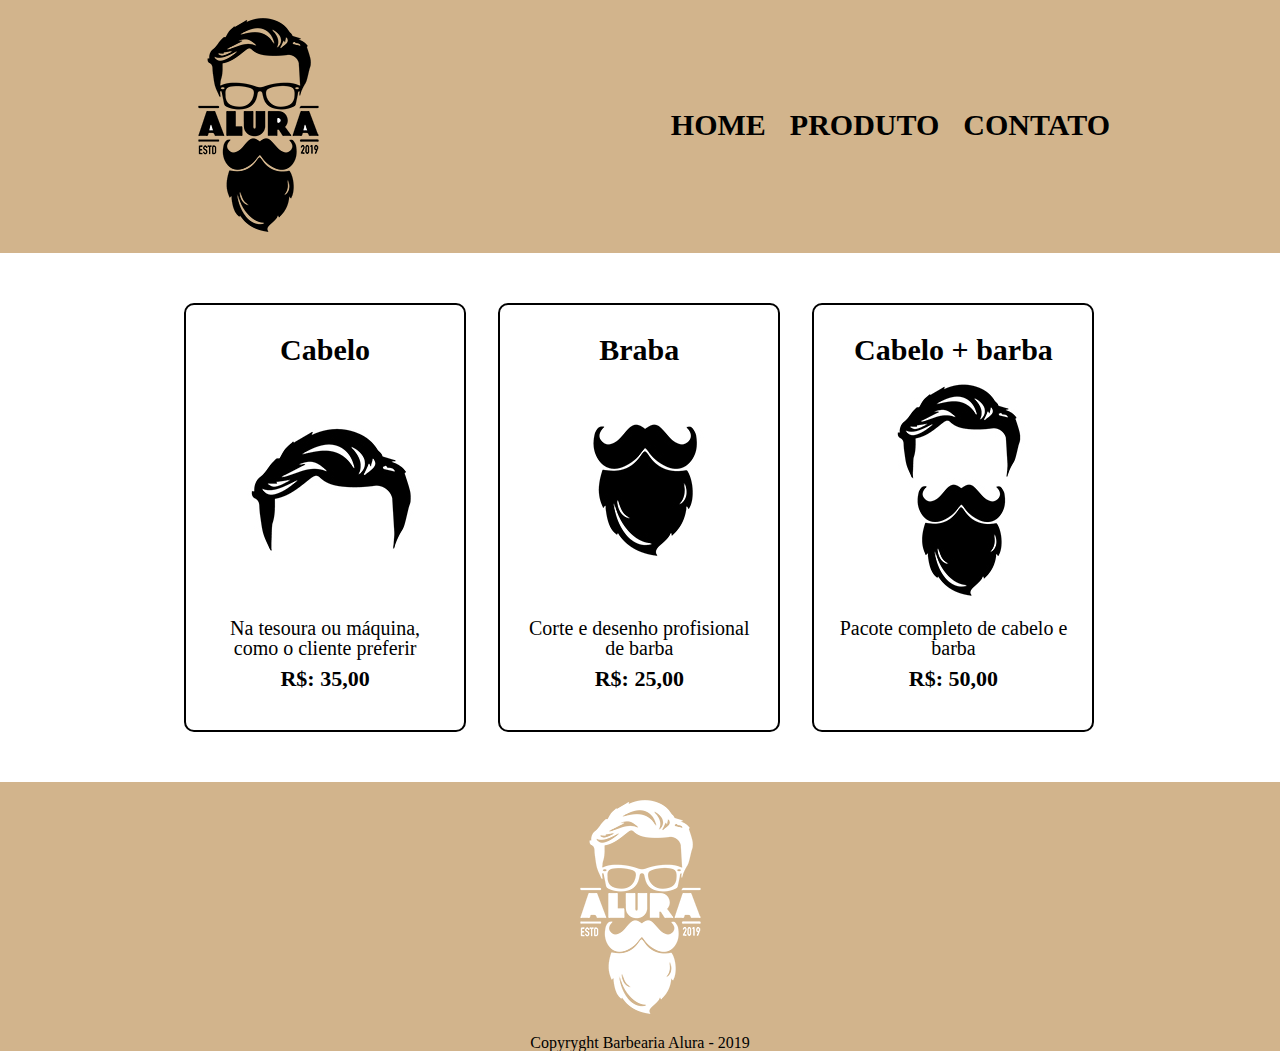
<file: HTML5 CSS3 Parte 2/Index.html>
<!DOCTYPE html>
<html lang="en">
    <head>
        <meta charset="UTF-8">
        <meta http-equiv="X-UA-Compatible" content="IE=edge">
        <meta name="viewport" content="width=device-width, initial-scale=1.0">
        <title>Document</title>
        <!--link para o reset.css, que modifica o meu header-->
        <link rel="stylesheet" href="reset.css">
        <link rel="stylesheet" href="Estilo.css">
    </head>
    <body>
        <header>
            <div class="box">
                <h1><img src="logo.png"></h1>

                <nav>
                    <ul>
                        <li><a href="">Home</a></li>
                        <li><a href="">Produto</a></li>
                        <li><a href="">Contato</a></li>
                    </ul>
                </nav>
            </div>
        </header>

        <main>
            <div >
                <ul class="produtos">
                    <li>
                        <h2>Cabelo</h2>
                        <img src="cabelo.jpg" >
                        <p class="produto-decriçao">Na tesoura ou máquina, como o cliente preferir</p>
                        <p class="produto-preço">R$: 35,00</p>
                    </li>

                    <li>
                        <h2>Braba</h2>
                        <img src="barba.jpg" >
                        <p class="produto-decriçao">Corte e desenho profisional de barba</p>
                        <p class="produto-preço">R$: 25,00</p>
                    </li>

                    <li>
                        <h2>Cabelo + barba</h2>
                        <img src="cabelo+barba.jpg" >
                        <p class="produto-decriçao">Pacote completo de cabelo e barba</p>
                        <p class="produto-preço">R$: 50,00</p>
                    </li>

                    
                </ul>
        </div>
        </main>
        <footer>
            <img src="logo-branco.png">
            <p>Copyryght Barbearia Alura - 2019</p>
        </footer>

    </body>
</html>
</file>
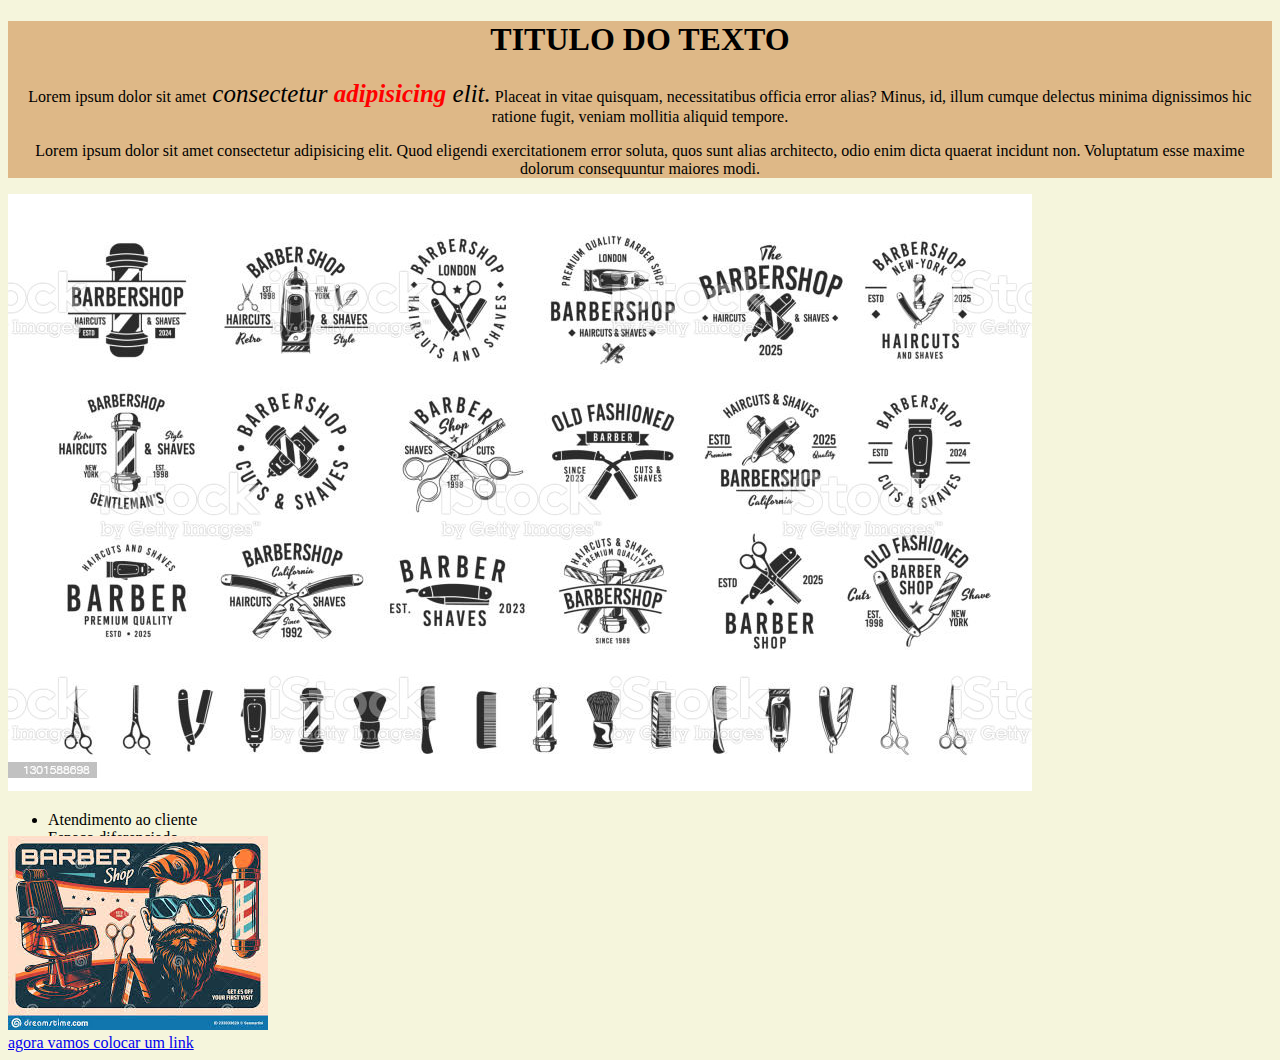
<file: HTML5_CSS3_parte_1/index.html>
<!DOCTYPE html>
<html lang="en">
<head>
    <meta charset="UTF-8">
    <meta http-equiv="X-UA-Compatible" content="IE=edge">
    <meta name="viewport" content="width=device-width, initial-scale=1.0">
    <title>Document</title>
    <link rel="stylesheet" href="style.css">
</head>
<body>

    <!--criei um div para dividir uma parte da tela em um bloco -->
    <div id="bloco">
        <h1 >TITULO DO TEXTO</h1>
        <!--na primeira aula do curso foi passado as tags ('b' = strong / 'i' = itálico)-->
        <!--'i id="teste" passe um endereço para que o meu css faça a notificação apenas nesse campo'-->

        <p>Lorem ipsum dolor sit amet<i id="teste"> consectetur <b>adipisicing </b>elit.</i> Placeat in vitae quisquam, necessitatibus officia error alias? Minus, id, illum cumque delectus minima dignissimos hic 
            ratione fugit, veniam mollitia aliquid tempore.</p>

        <p>Lorem ipsum dolor sit amet consectetur adipisicing elit. Quod eligendi exercitationem error soluta, quos sunt alias architecto, odio enim dicta quaerat incidunt non. Voluptatum esse maxime dolorum consequuntur maiores
            modi.</p>

        
    </div>
<img class="imagem_1" src="img.jpg">
   
        
    <!--criei uma lista com tag 'ul / li' juntamente com um div para uma melhor separação dos itens-->
    <div class="lista">
        <ul >
            <li>Atendimento ao cliente</li>
            <li>Espaço diferenciado</li>
            <li>Logalição</li>
            <li>Profissionais</li>
        </ul>
    </div>

    <div class="imagem_2">
    <img  src="img2.jpg">
    </div>

    <a href="https://www.alura.com.br">agora vamos colocar um link</a>
</body>
</html>
</file>
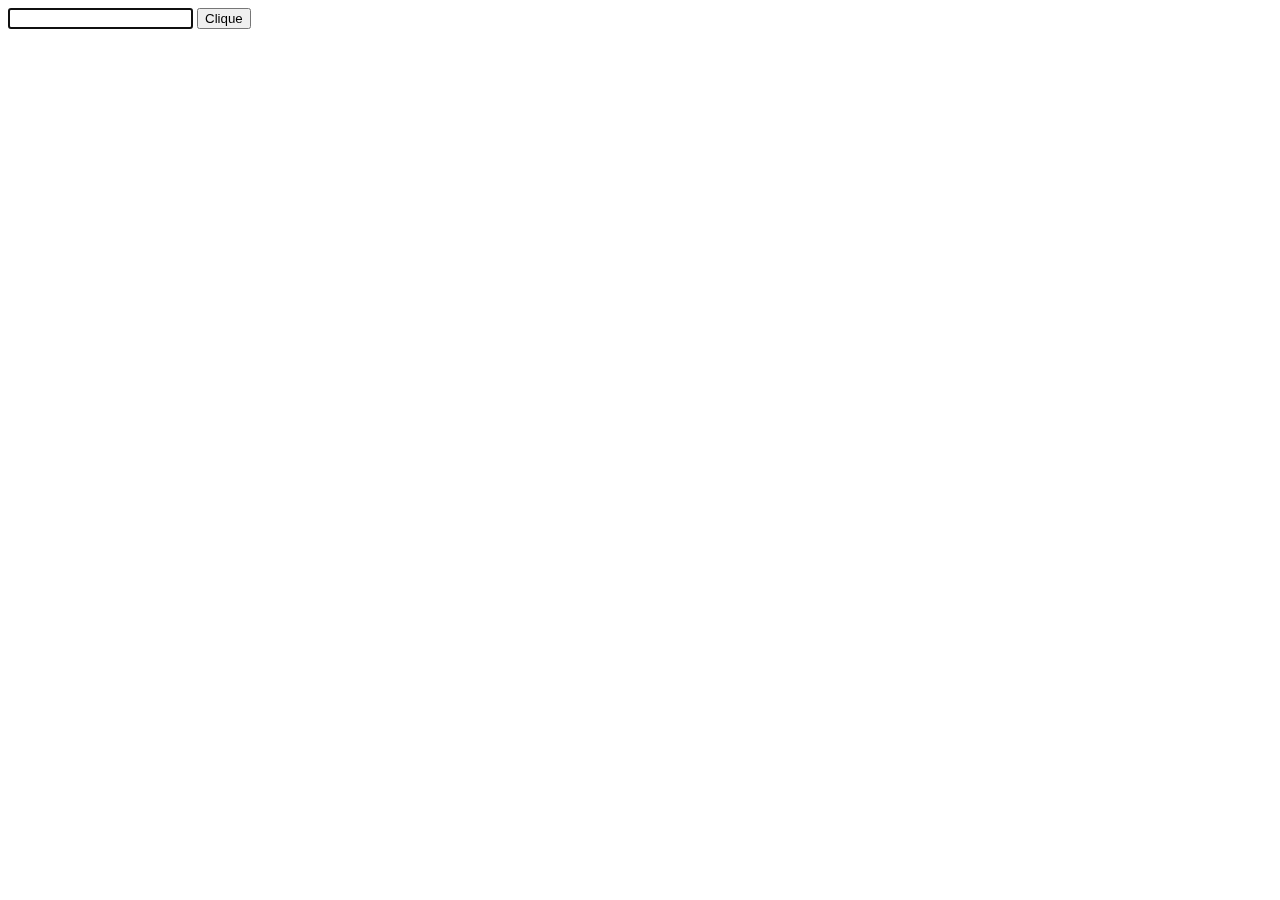
<file: JS_HTML_LogicaComJogo/logica/teste.html>
<!DOCTYPE html>
<html lang="en">
    <head>
        <meta charset="UTF-8">
        <meta http-equiv="X-UA-Compatible" content="IE=edge">
        <meta name="viewport" content="width=device-width, initial-scale=1.0">
        <title>Document</title>
        
    </head>
    <body>
        <input type="text" id="entradaValor">
        <button onclick="verifica()">Clique</button>
      
        <script>
            var numeroAleatorio = Math.floor(Math.random() * 5);
            entradaValor.focus();
            function verifica() {
                var entradaValor = document.getElementById("entradaValor").value;
                
                if (entradaValor == numeroAleatorio) {
                    alert("Você acertou!!!" + numeroAleatorio);
                    
                    numeroAleatorio = Math.floor(Math.random() * 5);
                    entradaValor.focus();
                    
                        if (entradaValor == numeroAleatorio) {
                        alert("Você acertou!!!" + numeroAleatorio);
                        }

                    entradaValor = "";
                    entradaValor.focus();
                }
                
                
            }
            entradaValor.focus();
        </script>
      </body>
</html>
</file>
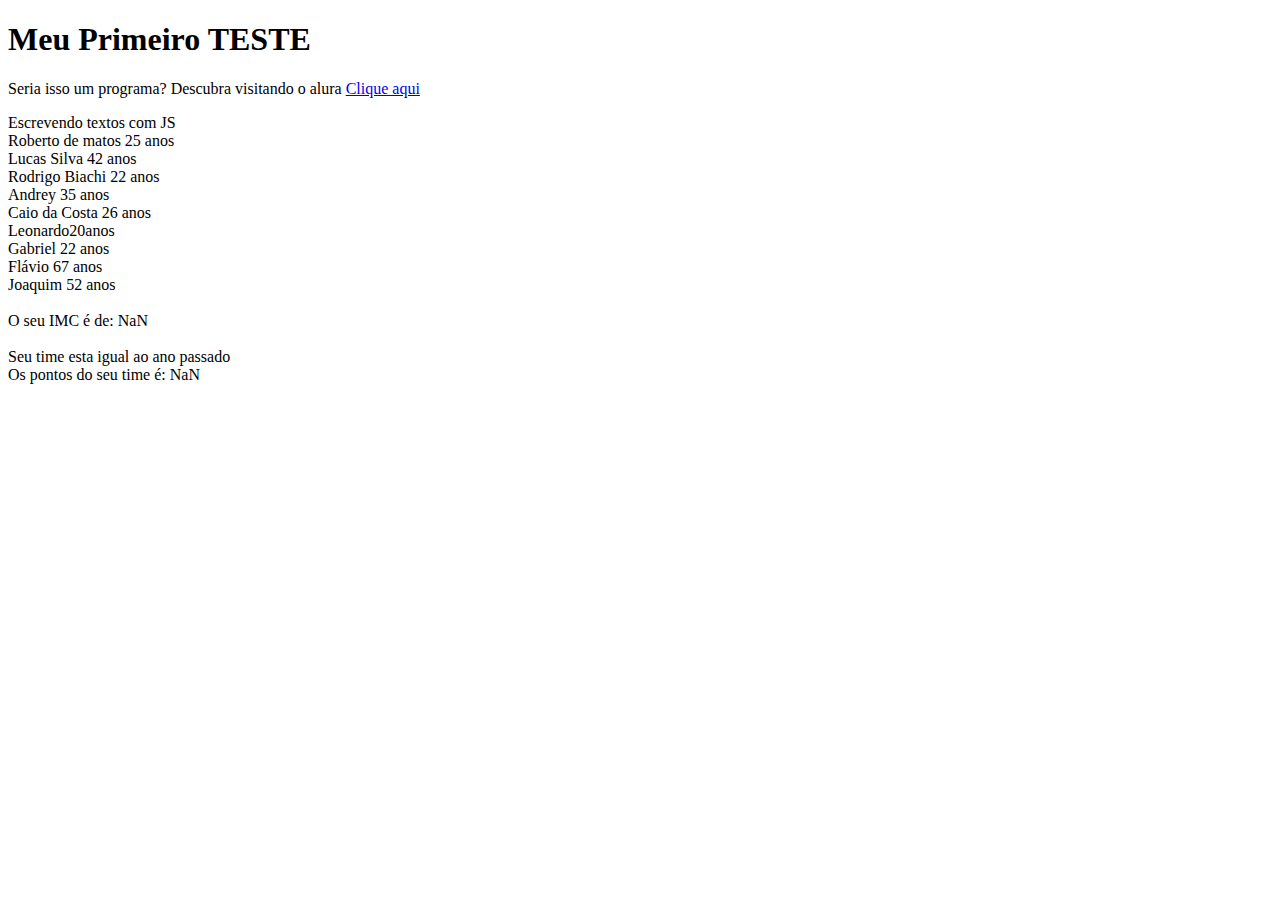
<file: JS_HTML_LogicaComJogo/logica/texto_puro.html>
<!DOCTYPE html>
<html lang="en">
    <head>
        <meta charset="UTF-8">
        <meta http-equiv="X-UA-Compatible" content="IE=edge">
        <meta name="viewport" content="width=device-width, initial-scale=1.0">
        <title>Curso_ONE</title>
    </head>
        <h1>Meu Primeiro TESTE</h1>
    <body>
        <p>Seria isso um programa? Descubra visitando o alura <a href="https://www.alura.com.br">Clique aqui</a></p>
        <!--indiquei com tag 'script' que iniciou meu código em JavaScript-->
        <script>
            //'alert' tag para mostrar um alerta no inicio da pagina  
            alert("Isso sim é um programa!");
            document.write("Escrevendo textos com JS" + "<br>");
            //vamos trabalhar com a lógica da escrita do JS 
            var idade = 35;
            var idadeCompleta = 25.6;
            document.write("Roberto de matos " + 25 + " anos" + "<br>");
            document.write("Lucas Silva 42 anos" + "<br>");
            document.write("Rodrigo Biachi " + (11 * 2) + " anos" + "<br>");
            document.write("Andrey " + idade + " anos" + "<br>");
            //'Math.round() função para retornar o menor número inteiro '
            document.write("Caio da Costa " + Math.round(idadeCompleta) + " anos" + "<br>");

            //agora vamos ver como posso criar minhas próprias funções em JS
            function pulaLinha(){
                document.write("<br>");
            }

            function mostra(frase){
                document.write(frase);
                pulaLinha();
            }

            document.write("Leonardo" + 20 + "anos" );
            pulaLinha();
            document.write("Gabriel " + 22 +" anos");
            pulaLinha();
            mostra("Flávio " + 67 + " anos");
            mostra("Joaquim " + (53 - 1) + " anos");

            pulaLinha();

            //função para calcular o IMC
 
            function calculaIMC(altura, peso){
                document.write("O seu IMC é de: " + (peso / (altura * altura)));
            }
            // o retorno do 'prompt' normalmente é string, mas quando efetuado uma operação de (* ou /) ele é transformado em numero automaticamente 
            var entradaAltura = prompt("informe sua altura: ");
            var entradaPeso = prompt("informe seu peso: ");
            calculaIMC(entradaAltura, entradaPeso);

            pulaLinha();
            pulaLinha();

            //passei para o promt o 'parseInt' pois a tag 'prompt' retorna uma string
            var vitorias = parseInt(prompt("digite o numero de vitorias: "));
            var empates = parseInt(prompt("digite o numero de empates: "));
            var pontos = (vitorias * 3) + empates;
            //aqui passai um condifional para ver se o meu time melhorou de possição
            if(pontos > 28){
                mostra("Seu time esta melhor que no ano passado");
            }
            else if(pontos < 28){
                mostra("Seu time esta pior que no ano passado");
            }
            else {
                mostra("Seu time esta igual ao ano passado");
            }

            mostra("Os pontos do seu time é: " + pontos);




        </script>
    </body>
</html>
</file>
<file: HTML5 CSS3 Parte 2/Estilo.css>
header{
background-color: tan;

}

nav{
    position: absolute;
    top: 110px;
    right: 0%;
}

.box {
    position: relative;
    width: 940px;
    margin: 0 auto;
}

nav li{
    /*'display: inline' comando para alinhar textos*/
    display: inline;
    font-size: 30px;
    /*tag para tranformar textos em maiúsculo*/
    text-transform: uppercase;
    /*tag para espasamentoo entre uma palavra e outra*/
    margin: 0 0 0 20px;
}



nav a {
    color: black;
    font-weight: bold;
    text-decoration: none;

}

nav a:hover{
    color: rgb(219, 207, 38);
    text-decoration: underline;

}

/*tags para resolver o proble de alinhamento do (li). pois na hora de fazer o 'display: inline-block;' o navegador nao alinhava para o lado.*/
.produtos {
    width:940px; 
    margin-top: 0 auto;
    padding: 50px ;
    margin: auto;
    align-items: center;
    
}
.produtos li {
    display: inline-block;
    text-align: center;
    width: 30%;
    vertical-align: top;
    margin: 0 1.5%;
    padding: 30px 20px;
    box-sizing: border-box;
    border: 2px solid #000000;
    border-radius: 10px;
}

.produtos li:hover{
    border-color: coral;
}

.produtos li:hover h2{
    font-size: 25px;
}
.produtos li:active{
    border-color: aliceblue;
}

.produtos h2{
    font-size: 30px;
    font-weight: bold;
    
}

.produto-preço {
    font-size: 22px;
    font-weight: bold;
    margin: 10px;

}

.produto-decriçao{
    font-size: 20px;
}

footer {
    text-align: center;
    background-color: tan;
    
}
</file>
<file: HTML5_CSS3_parte_1/style.css>
/* 'background-color:' = passei para o meu campo 'body' a cor 'beige'*/
body{
    background-color: beige;
/*'text-aling' = centraliza o campo */
    
}
#bloco{
    background-color: burlywood;
    text-align: center;
}


/*passei para minha tag 'b' a cor vermelha*/
b{
    color: red;
}

#teste{
     font-size: 25px;
}
/*passei a minha lista para o canto da tela*/
.lista{
    text-align: left;
    
    
}
.imagem_2{
    margin-top: -5%;
}
</file>
